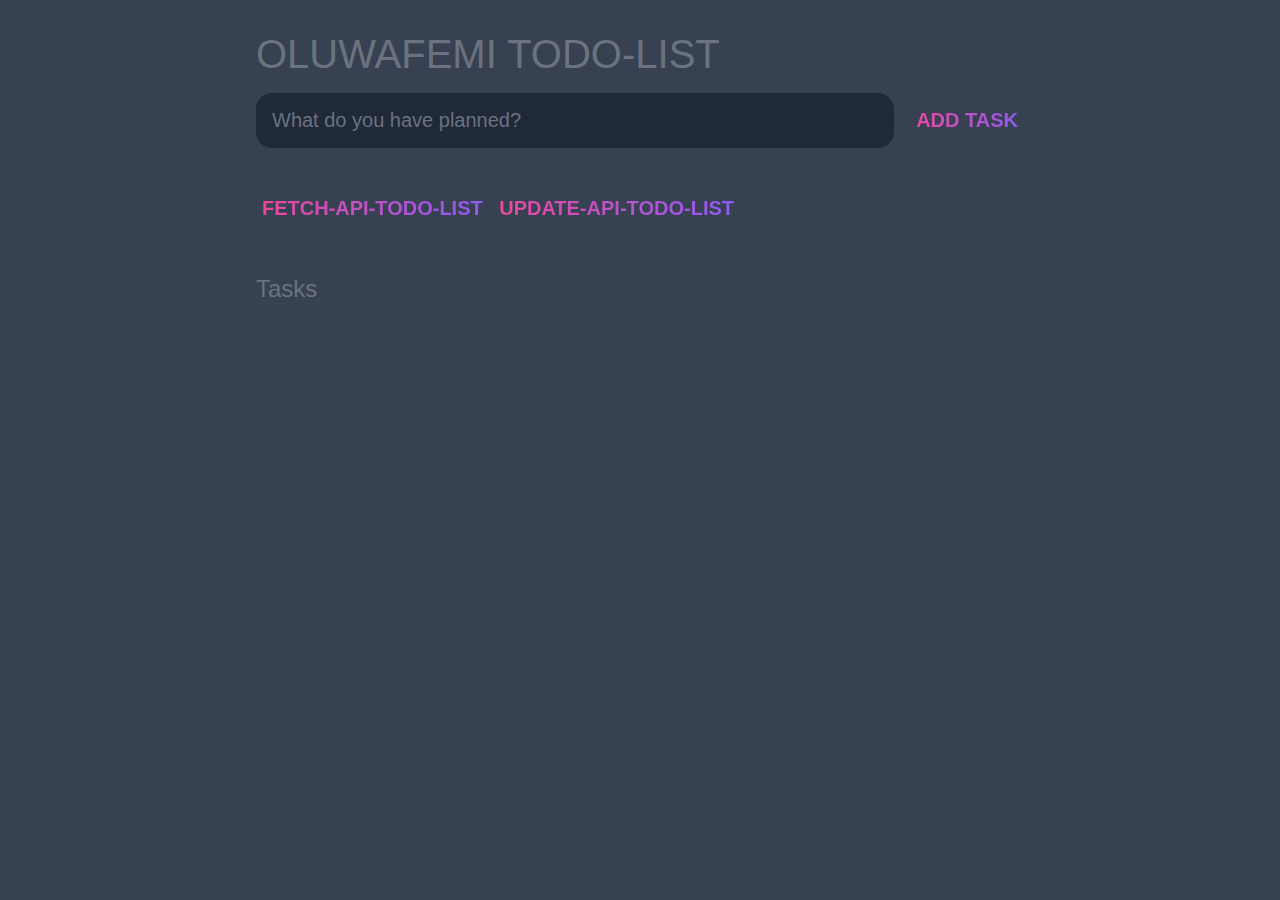
<file: Oluwafemi_TOM (045) MODULE2/index.html>
<!DOCTYPE html>
<html lang="en">
<head>
	<meta charset="UTF-8">
	<meta http-equiv="X-UA-Compatible" content="IE=edge">
	<meta name="viewport" content="width=device-width, initial-scale=1.0">
	<title>OLUWAFEMI TODO-LIST</title>


	<link rel="stylesheet" href="main.css" />

</head>
<body id="body">
	
	<header>
		<h1>OLUWAFEMI TODO-LIST</h1>
		<form id="new-task-form">
			<input 
				type="text" 
				name="new-task-input" 
				id="new-task-input" 
				placeholder="What do you have planned?" />
			<input 
				type="submit"
				id="new-task-submit" 
				value="ADD TASK" />
		</form>
	</header>

	<main>
		<section class="task-list">
			<div>
				<button
					id="new-task-submit"
					onclick="showTodo()">
					FETCH-API-TODO-LIST
				</button>
				<a href="update.html">
					<button
					id="new-task-submit">
					UPDATE-API-TODO-LIST
					</button>
				</a>
					<br> <br> <br> <br>
				<h2>Tasks</h2> 
				<div id="demo"></div>
			<div>

			<div>
				<br> <br> 
				<div id="tasks"></div>
			</div>
				
		</section>
	</main>

	<script src="main.js"></script>

</body>
</html>
</file>
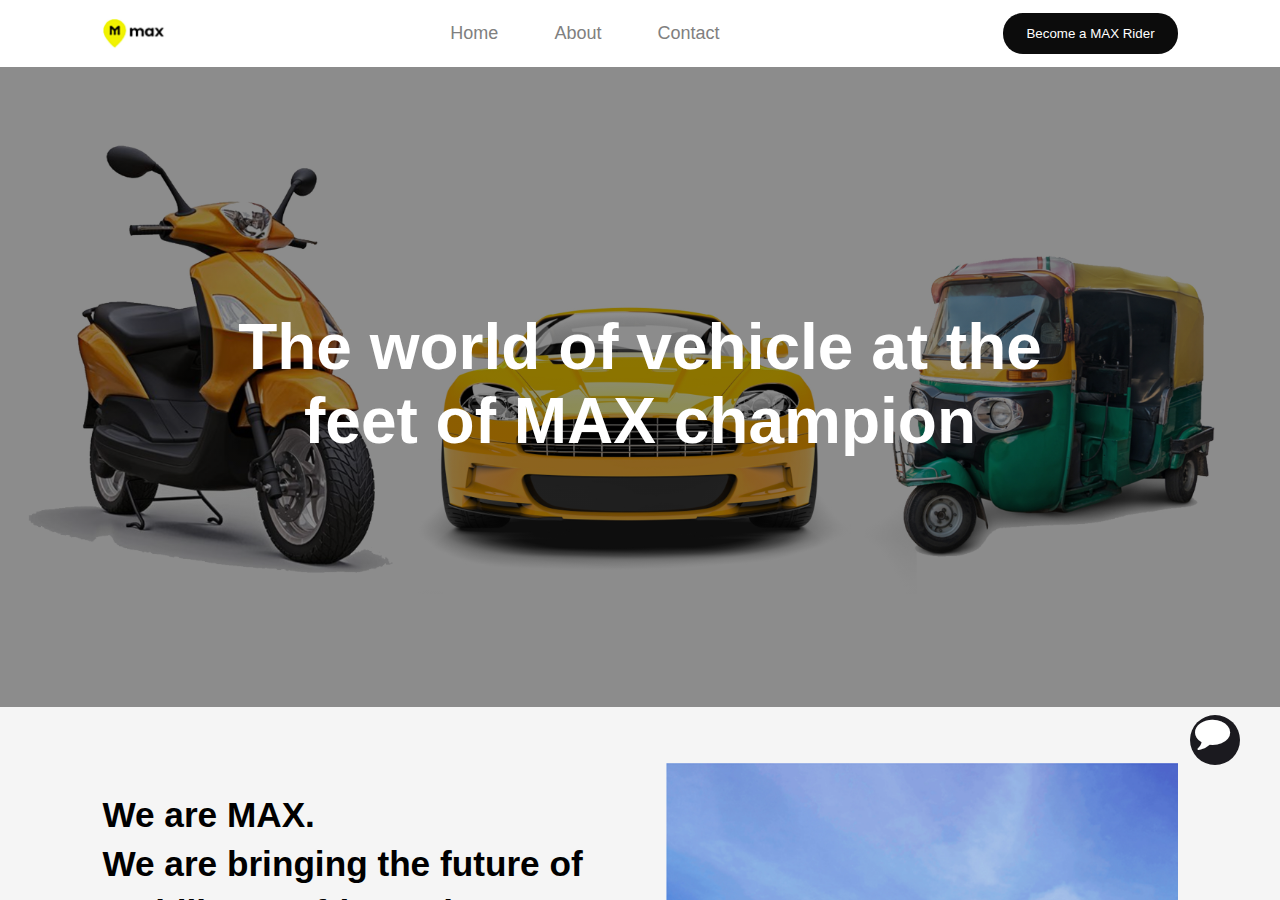
<file: Oluwafemi_Tom/project 5/index.html>
<!DOCTYPE html>
<html lang="en">
<head>
    <meta charset="UTF-8">
    <meta http-equiv="X-UA-Compatible" content="IE=edge">
    <meta name="viewport" content="width=device-width, initial-scale=1.0">
    <title>Oluwafemi_Tom</title>
    <link rel="stylesheet" href="style.css">
    <link rel="stylesheet" href="https://cdnjs.cloudflare.com/ajax/libs/font-awesome/4.7.0/css/font-awesome.min.css">   
</head>
<body>
    <div id="container">
        <header>
            <nav id="navbar">
                <img id="logo" onclick="window.location.href='index.html'" src="./images/home-1.jpg" alt="logo">
                
                <ul id="uu">
                    <li><a href="index.html" id="nav">Home</a></li>
                    <li><a href="about.html" id="nav">About</a></li>
                    <li><a href="contact.html" id="nav">Contact</a></li>
                </ul>

                    <button id="btn1">Become a MAX Rider</button>
                </nav>
        </header>
        <main>
            <div id="vehicle">
                <h2 id="vehicleText">The world of vehicle at the <br> feet of MAX champion</h2>
            </div>
            
            <div class="home2">
                <img id="future" src="./images/site2.jpg" alt="future">
                <div id="futureText">
                <h2  id="futureText1">We are MAX. <br> We are bringing the future of <br> mobility to Africa today.</h2> <br>
                <p id="p1">Lorem ipsum dolor sit amet consectetur, adipisicing elit. Ipsam optio odit blanditiis incidunt ex in dignissimos dolorum nulla quam nihil voluptate itaque cupiditate earum eaque hic at nam, sint atque.</p> <br>
                <p id="p1">Lorem ipsum dolor sit amet consectetur, adipisicing elit. Ipsam optio odit blanditiis incidunt ex in dignissimos dolorum nulla quam nihil voluptate itaque cupiditate earum eaque hic at nam, sint atque.</p> <br>
                <a href="#"><h4> <u> Learn more ></u></h4></a>
                <br> <br>
            </div>

            <div class="home3">
                <h2 id="home3Text">We grow because we care.</h2>
                <div class="hm3">
                    <div id="hm3-1">
                        <h1>9m+</h1> 
                        <p class="p3">Trips</p> 
                    </div>
                    <div id="hm3-2">
                        <h1>5+</h1> 
                        <p class="p3">Operating cities</p>
                    </div>
                    <div id="hm3-3">
                        <h1>13k+</h1> 
                        <p class="p3">Champions</p>
                    </div>
                </div>
            </div>
            
            <div class="home4">
                <img id="hm4" src="./images/home4.jpg" alt="future">
                <div id="hm4Text">
                <h2  id="hm4Text1">An you an experienced<br> Do you want to</h2>
                <ul id="ul">
                    <li id="li"><span id="p4"> lorem ouijhiu rgbrrhoijn rghjguhuirt joiuhjoiuhngbrjiijjuu</span></li>  
                    <li id="li"><span id="p4"> lorem ouijhiu rgbrrhoijn rghjguhuirt joiuhjoiuhngbrjiijjuu</span></li>  
                    <li id="li"><span id="p4"> lorem ouijhiu rgbrrhoijn rghjguhuirt joiuhjoiuhngbrjiijjuu</span></li>  
                    <li id="li"><span id="p4"> lorem ouijhiu rgbrrhoijn rghjguhuirt joiuhjoiuhngbrjiijjuu</span></li>  
                </ul>
                <p id="p4">Lorem ipsum dolor sit amet consectetur, adipisicing elit. Ipsam optio odit blanditiis incidunt ex in dignissimos dolorum nulla quam nihil voluptate itaque cupiditate earum eaque hic at nam, sint atque.</p>
                <p id="p4">Lorem ipsum dolor sit amet consectetur, adipisicing elit. Ipsam optio odit blanditiis incidunt ex in dignissimos dolorum nulla quam nihil voluptate itaque cupiditate earum eaque</p>
                <a href="#"><h4> <u> Learn about our Drivers Services Platform ></u></h4></a>
            </div>

            <div class="home5">
                <img id="hm5" src="./images/home5.jpg" alt="future">
                <div id="hm5Text">
                <h2  id="hm5Text1">Pioneering Electric Vehicles <br> (EVs) in Africa.</h2>
                <p id="p5">Lorem ipsum dolor sit amet consectetur, adipisicing elit. Ipsam optio odit blanditiis incidunt ex in dignissimos dolorum nulla quam nihil voluptate itaque cupiditate earum eaque hic at nam, sint atque.</p>
                <p id="p5">Lorem ipsum dolor sit amet consectetur, adipisicing elit. Ipsam optio odit blanditiis incidunt ex in dignissimos dolorum nulla quam nihil voluptate itaque cupiditate earum eaque hic at nam, sint atque.</p>
                <a href="#"><h4> <u> Learn more ></u></h4></a>
            </div>
           
            <div class="home6">
                <h1 id="home6Text">The world of vehicles at the feet of a <br> MAX champion</h1>
                <button id="btn6">Become a MAX Champion</button>
                <br> <br> <br> <br>
                
                <div id="footer">
                    <div id="footer1">
                        <h4>Company</h4> <br>
                        <p class="p6">About Metro Africa Xpress</p>
                        <p class="p6">Impact</p>
                        <p class="p6">Press & Media</p>
                        <p class="p6">Careers</p>
                    </div>
    
                    <div id="footer2">
                        <h4>Services</h4> <br>
                        <p class="p6">Drivers Platform</p>
                        <p class="p6">Transport Marketplace</p>
                        <p class="p6">Enterprise</p>
                        <p class="p6">Electric Vehicles</p>
                    </div>
    
                    <div id="footer3">
                        <h4>Get in touch</h4> <br>
                        <a href="#" class="fa fa-youtube"></a>  
                        <a href="#" class="fa fa-twitter"></a>  
                        <a href="#" class="fa fa-facebook"></a>  
                        <a href="#" class="fa fa-instagram"></a>  
                        <a href="#" class="fa fa-linkedin"></a>  
                        <p class="p6">succes@max.ng <br> info@max.ng</p>
                        <p class="p6">25b Bisola Durosinmi <br> Etti dr, Lekki Phase 1</p>
                    </div>
                    <a href="#" id="liveChat" class="fa fa-2x fa-comment"></a>  
                </div>
            </div>
        </main>
    </div>
</body>
</html>
</file>
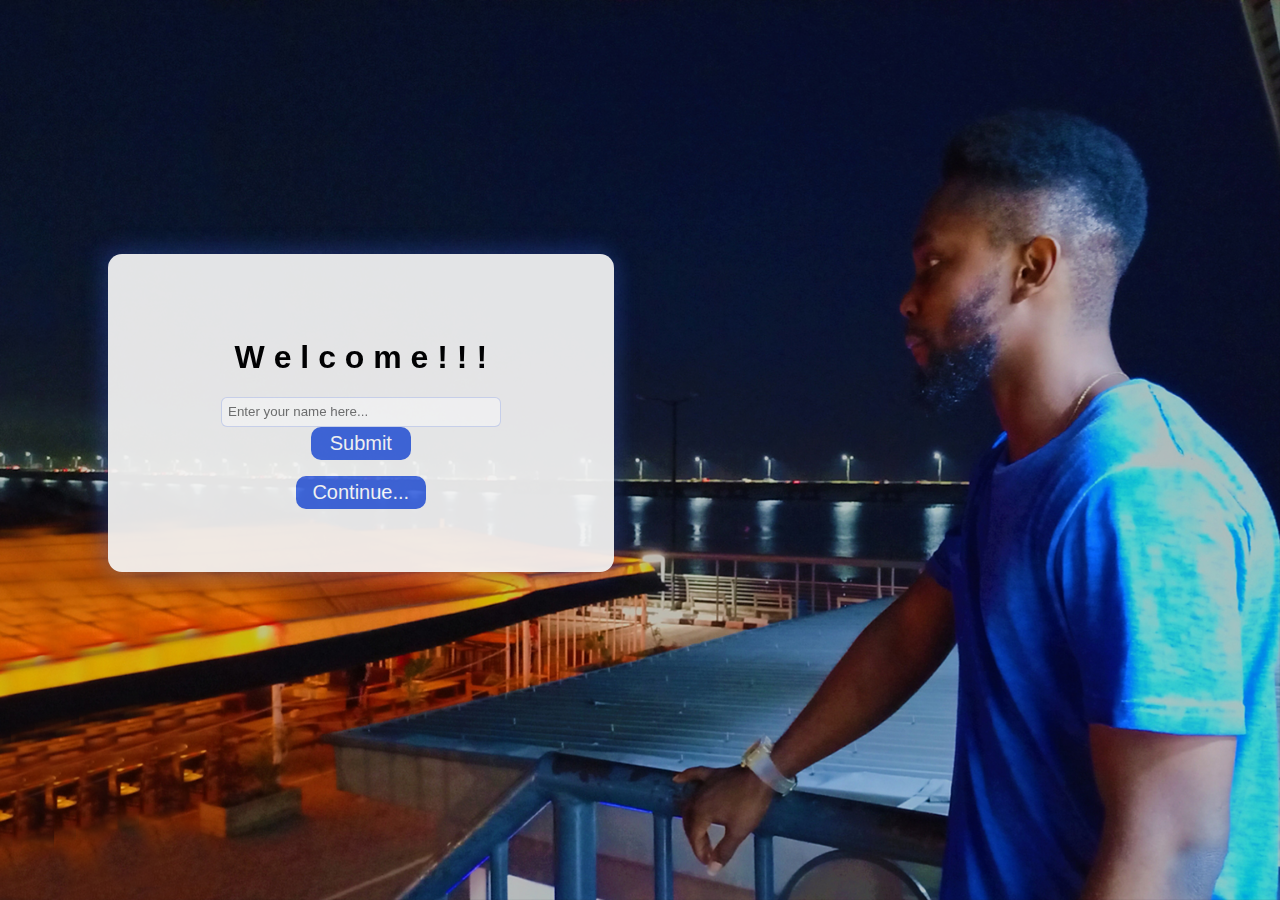
<file: Oluwafemi_Tom/project 8/index.html>
<!DOCTYPE html>
<html lang="en">
<head>
    <meta charset="UTF-8">
    <meta http-equiv="X-UA-Compatible" content="IE=edge">
    <meta name="viewport" content="width=device-width, initial-scale=1.0">
    <title>oluwafemi_tom</title>
    <link rel="stylesheet" href="index.css">
    <script src="index.js" type="text/javascript"></script>
</head>
<body style="text-align: center;">
    <div id="container">
        <h1>W e l c o m e ! ! !</h1>
        <input id="name" maxlength="50" placeholder="Enter your name here..." type="text" onkeypress="submitWithEnter(event)">
        <button id="submit" type="submit" style="display:inline;" onclick="welcome()">Submit</button>
    
        <p id="response"></p>
        <button id="continue" onclick="location.href='./userAPI.html'">Continue...</button>
    </div>
</body>
</html>
</file>
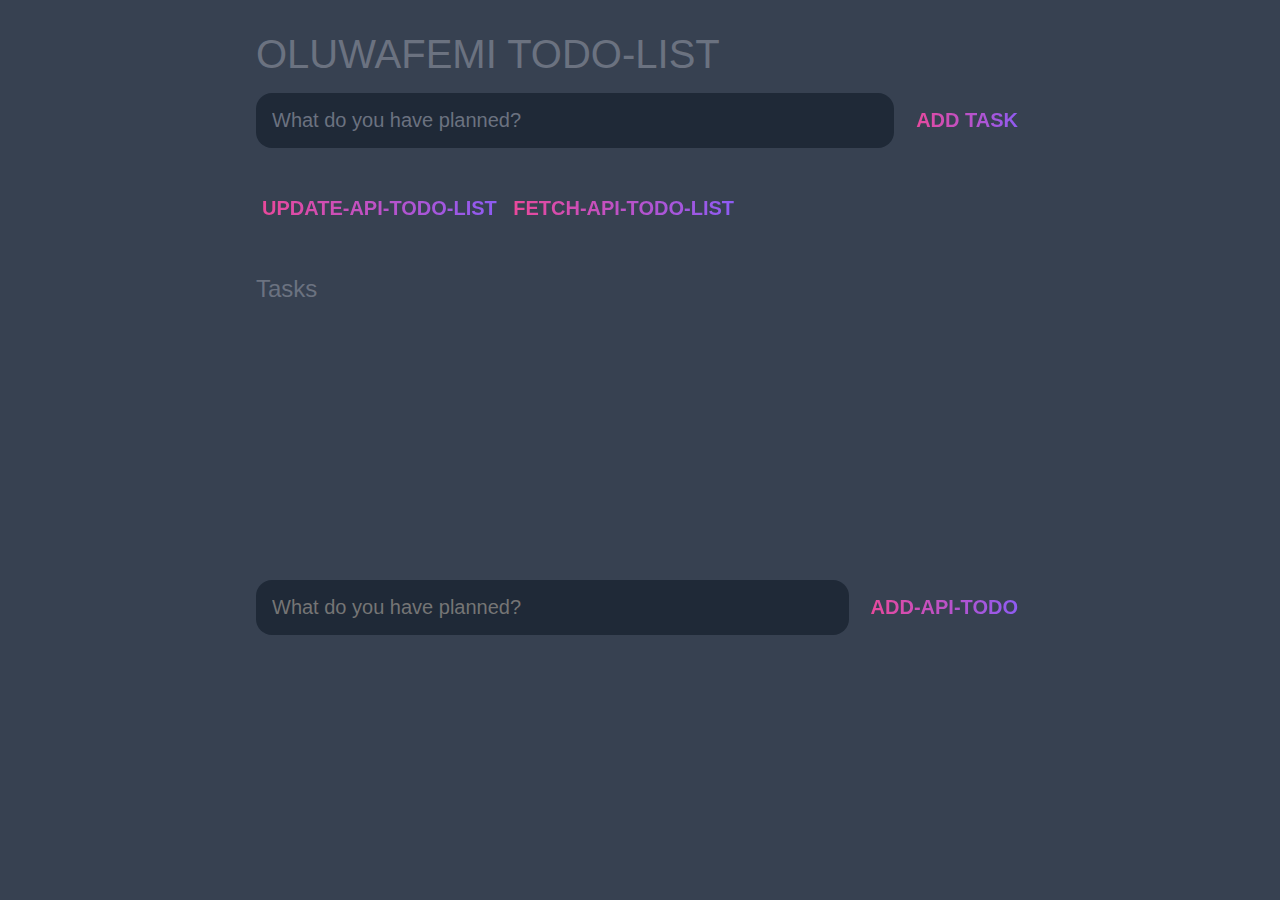
<file: Oluwafemi_TOM (045) MODULE2/update.html>
<!DOCTYPE html>
<html lang="en">
<head>
	<meta charset="UTF-8">
	<meta http-equiv="X-UA-Compatible" content="IE=edge">
	<meta name="viewport" content="width=device-width, initial-scale=1.0">
	<title>OLUWAFEMI TODO-LIST</title>

	<link rel="stylesheet" href="main.css" />
</head>
<body>
	
	<header>
		<h1>OLUWAFEMI TODO-LIST</h1>
		<form id="new-task-form">
			<input 
				type="text" 
				name="new-task-input" 
				id="new-task-input" 
				placeholder="What do you have planned?" />
			<input 
				type="submit"
				id="new-task-submit" 
				value="ADD TASK" />
		</form>
	</header>

	<main>
		<section class="task-list">
			<div>
				
				<button
					id="new-task-submit"
					onclick="addTodo()">
					UPDATE-API-TODO-LIST
				</button>
				<a href="index.html">
					<button
					id="new-task-submit"
					onclick="showTodo()">
					FETCH-API-TODO-LIST
					</button>
				</a>
					<br> <br> <br> <br>
				<h2>Tasks</h2> 
				<div id="tasks">
				</div>
				<br> <br> <br> <br>

				<div id="demo">
					<br> <br> 
				</div>
					<br> <br> <br> <br>
			<div>

			<div>
				<div class="text_input">
					<input id="text_input" 
					placeholder="What do you have planned?" type="text" />
					
					<button id="btn" onclick=" addTodo()">ADD-API-TODO</button>
					<br> <br> <br> <br>
					<br> <br> <br> <br>
					<br> <br> <br> <br> 
				</div>
		
			</div>
		</section>
	</main>

	<script src="update.js"></script>

</body>
</html>
</file>
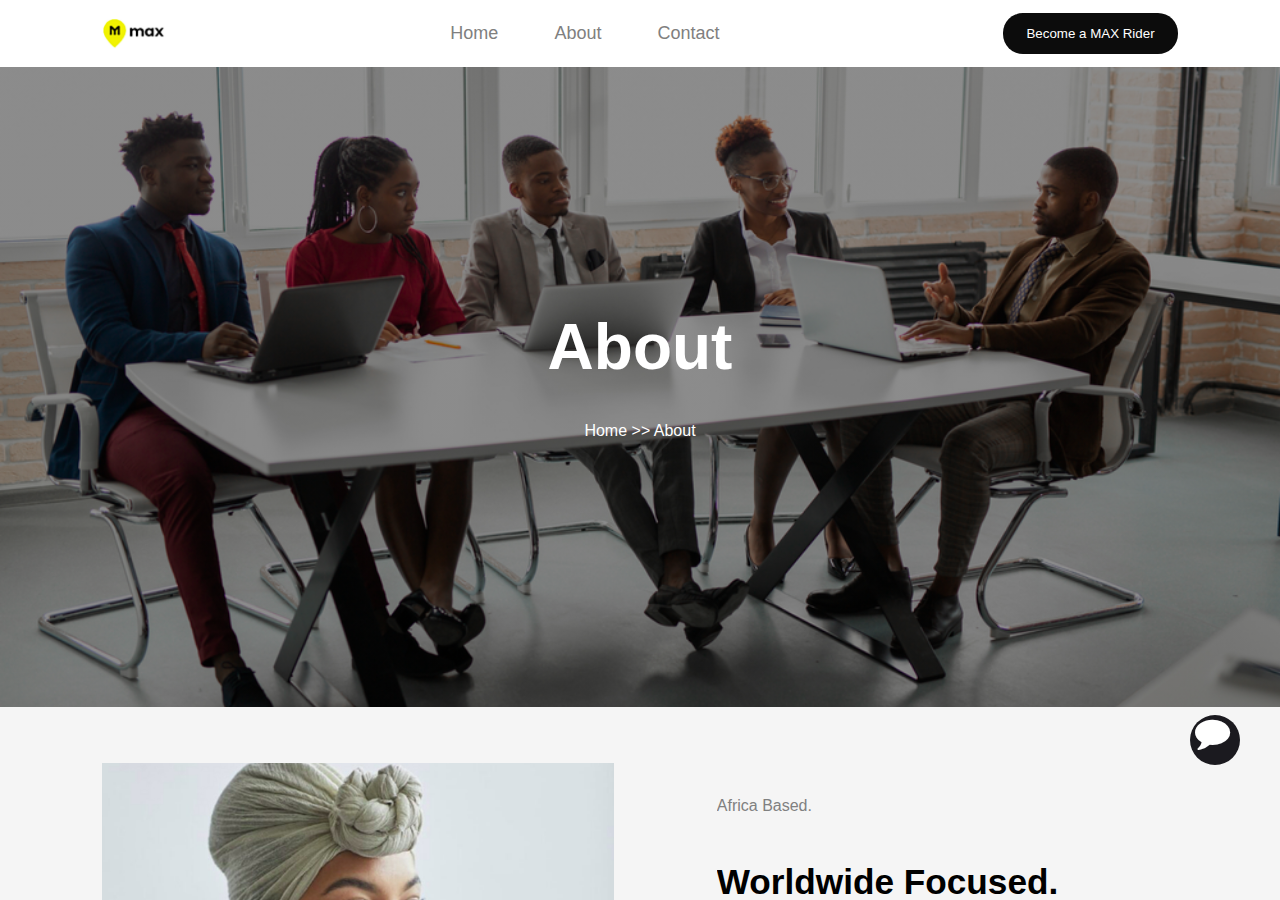
<file: Oluwafemi_Tom/project 5/about.html>
<!DOCTYPE html>
<html lang="en">
<head>
    <meta charset="UTF-8">
    <meta http-equiv="X-UA-Compatible" content="IE=edge">
    <meta name="viewport" content="width=device-width, initial-scale=1.0">
    <title>Oluwafemi_Tom</title>
    <link rel="stylesheet" href="style.css">
    <link rel="stylesheet" href="https://cdnjs.cloudflare.com/ajax/libs/font-awesome/4.7.0/css/font-awesome.min.css">   
</head>
<body>
    <div id="container">
        <header>
            <nav id="navbar">
                <img id="logo" onclick="window.location.href='index.html'" src="./images/home-1.jpg" alt="logo">
                
                <ul id="uu">
                    <li><a href="index.html" id="nav">Home</a></li>
                    <li><a href="about.html" id="nav">About</a></li>
                    <li><a href="contact.html" id="nav">Contact</a></li>
                </ul>

                    <button id="btn1">Become a MAX Rider</button>
                </nav>
        </header>
        <main>
            <div id="vehicle">
                <h2 id="vehicleText">About</h2>
                <p id="hA">Home >> About</p>
            </div>
            <style>
                #vehicle{
                    background-image: 
                    linear-gradient(
                    rgba(0, 0, 0, 0.45), 
                    rgba(0, 0, 0, 0.45)),
                    url("./images/about1.jpg");
                }
            </style>
            <div id="home2" class="home2">
                <img style="float: left; margin-left: 8%;" id="future" src="./images/about2.jpg" alt="future"> 
                <div id="futureText">
                <p id="p1">Africa Based.</p> <br>
                <h2  id="futureText1">Worldwide Focused.</h2> <br>
                <p id="p1">Lorem ipsum dolor sit amet consectetur, adipisicing elit. Ipsam optio odit blanditiis incidunt ex in dignissimos dolorum nulla quam nihil voluptate itaque cupiditate earum eaque hic at nam, sint atque.</p> <br>
                <p id="p1">Lorem ipsum dolor sit amet consectetur, adipisicing elit. Ipsam optio odit blanditiis incidunt ex in dignissimos dolorum nulla quam nihil voluptate itaque cupiditate earum eaque hic at nam, sint atque.</p> <br>
                <a href="#"><h4> <u> </u></h4></a>
                <br> <br>
            </div>

            <div class="home3">
                <h4 id="services" style="text-align: center; padding: 5% 0% 0% 0%;">SERVICES</h4>
                <h2 style="padding-top: -205%; ;" id="home3Text">Our Services.</h2>
                <div class="hm3">
                    <div id="hm3-1" style="background-color: rgb(255, 255, 255); padding: 5%;" >
                        <img id="imgContact" src="./images/about3hr.jpg" alt=""> 
                        <p class="p3">HR Professional Services</p> 
                    </div>
                    <div id="hm3-2" style="background-color: rgb(255, 255, 255); padding: 5%;">
                        <img  id="imgContact" src="./images/about3staff.jpg" alt=""> 
                        <p class="p3">Staffing & Recruiting</p>
                    </div>
                    <div id="hm3-3" style="background-color: rgb(255, 255, 255); padding: 5%;">
                        <img id="imgContact" src="./images/about3web.jpg" alt=""> 
                        <p class="p3">Payroll & Benefits</p>
                    </div>
                </div> <br> <br> <br>
                <div>
                    <button id="viewMore">VIEW MORE</button>
                </div>
            </div>

            <style>
                #imgContact{
                    width: 50%;
                    padding-bottom:10%;
                }

                #hm3{
                    width: 10%;
                }

                #hm3-1, #hm3-2, #hm3-3{
                    background-color: rgb(255, 255, 255); 
                    width: 25%;
                }

                .p3{
                    line-height: 100%;
                    font-size: 50%;
                }
            </style>
            
            <div class="home6">
                <h1 id="home6Text">The world of vehicles at the feet of a <br> MAX champion</h1>
                <button id="btn6">Become a MAX Champion</button>
                <br> <br> <br> <br>
                
                <div id="footer">
                    <div id="footer1">
                        <h4>Company</h4> <br>
                        <p class="p6">About Metro Africa Xpress</p>
                        <p class="p6">Impact</p>
                        <p class="p6">Press & Media</p>
                        <p class="p6">Careers</p>
                    </div>
    
                    <div id="footer2">
                        <h4>Services</h4> <br>
                        <p class="p6">Drivers Platform</p>
                        <p class="p6">Transport Marketplace</p>
                        <p class="p6">Enterprise</p>
                        <p class="p6">Electric Vehicles</p>
                    </div>
    
                    <div id="footer3">
                        <h4>Get in touch</h4> <br>
                        <a href="#" class="fa fa-youtube"></a>  
                        <a href="#" class="fa fa-twitter"></a>  
                        <a href="#" class="fa fa-facebook"></a>  
                        <a href="#" class="fa fa-instagram"></a>  
                        <a href="#" class="fa fa-linkedin"></a>  
                        <p class="p6">succes@max.ng <br> info@max.ng</p>
                        <p class="p6">25b Bisola Durosinmi <br> Etti dr, Lekki Phase 1</p>
                    </div>
                    <a href="#" id="liveChat" class="fa fa-2x fa-comment"></a>  
                </div>
            </div>
        </main>
    </div>
</body>
</html>
</file>
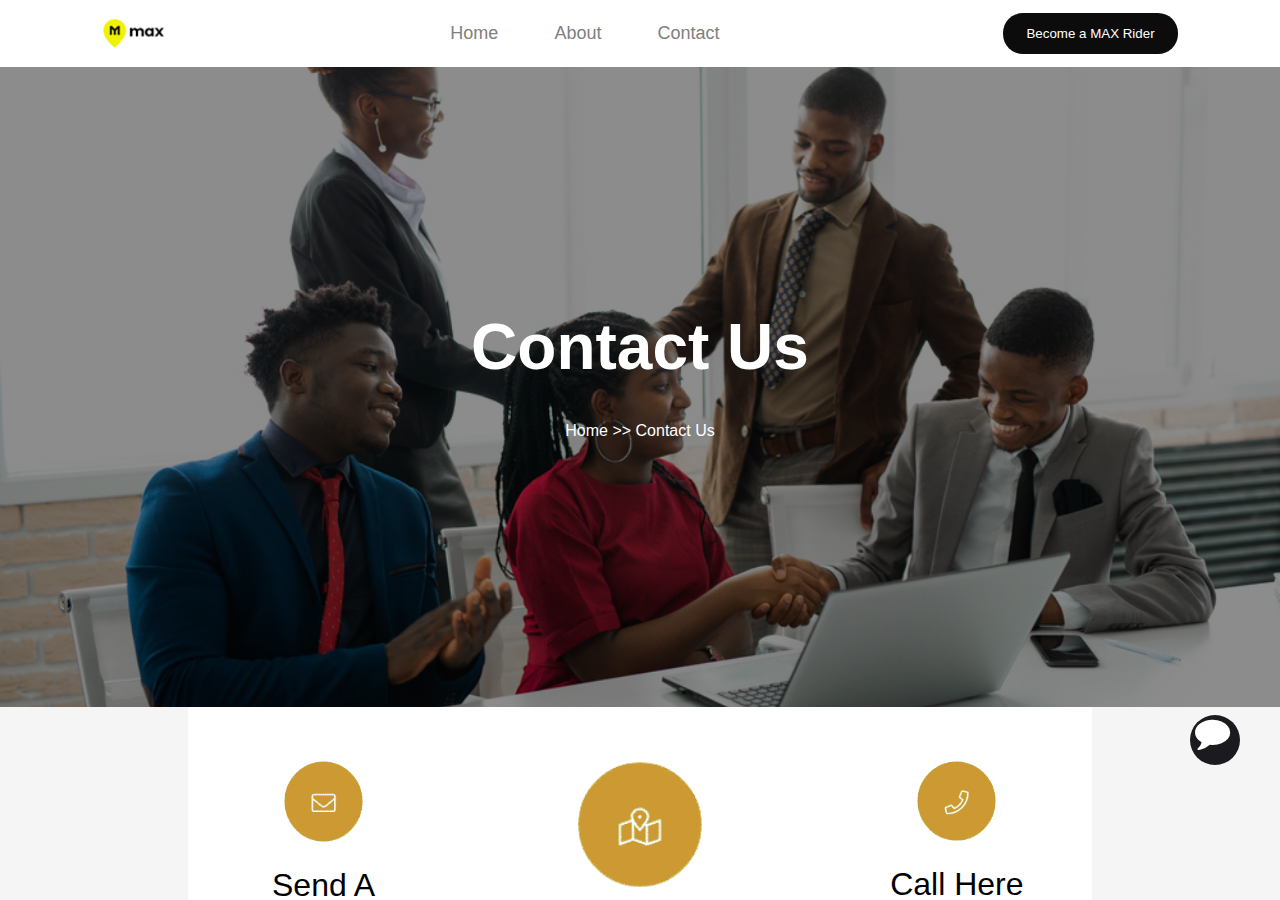
<file: Oluwafemi_Tom/project 5/contact.html>
<!DOCTYPE html>
<html lang="en">
<head>
    <meta charset="UTF-8">
    <meta http-equiv="X-UA-Compatible" content="IE=edge">
    <meta name="viewport" content="width=device-width, initial-scale=1.0">
    <title>Oluwafemi_Tom</title>
    <link rel="stylesheet" href="style.css">
    <link rel="stylesheet" href="https://cdnjs.cloudflare.com/ajax/libs/font-awesome/4.7.0/css/font-awesome.min.css">   
</head>
<body>
    <div id="container">
        <header>
            <nav id="navbar">
                <img id="logo" onclick="window.location.href='index.html'" src="./images/home-1.jpg" alt="logo">
                
                <ul id="uu">
                    <li><a href="index.html" id="nav">Home</a></li>
                    <li><a href="about.html" id="nav">About</a></li>
                    <li><a href="contact.html" id="nav">Contact</a></li>
                </ul>

                    <button id="btn1">Become a MAX Rider</button>
                </nav>
        </header>
        <main>
            <div id="vehicle">
                <h2 id="vehicleText">Contact Us</h2>
                <p id="hA">Home  >>  Contact Us</p>
            </div>
            <style>
                #vehicle{
                    background-image: 
                    linear-gradient(
                    rgba(0, 0, 0, 0.45), 
                    rgba(0, 0, 0, 0.45)),
                    url("./images/contact1.jpg");
                }
            </style>

            <div style="padding: 12% 0% 12% 0%;" class="home3">
                <div class="hm3">
                    <div id="hm3-1" >
                        <img id="imgContact" src="./images/contact2A.png" alt=""> 
                        <p >Send A Mail</p> 
                        <p class="p3">info@arcpartners.co</p>
                    </div>
                    <div id="hm3-2">
                        <img id="imgContact" src="./images/contact2B.png" alt=""> 
                        <p >We Are</p>
                        <p class="p3">Africa Based Worldwide Focused</p>
                    </div>
                    <div id="hm3-3">
                        <img id="imgContact" src="./images/contact2C.png" alt=""> 
                        <p >Call Here</p>
                        <p class="p3">(+234) 703 284 2408</p>
                    </div>
                </div>
            </div>
            
            <style>
                #imgContact{
                    width: 50%;
                    padding-bottom:10%;
                }

                #hm3{
                    width: 10%;
                }

                #hm3-1, #hm3-2, #hm3-3{
                    background-color: rgb(255, 255, 255); 
                    padding: 5%;
                }

                .p3{
                    line-height: 100%;
                    font-size: 50%;
                }
            </style>

            <form class="form1" action="#">
                <h2 style="padding-top: 4%;" id="home3Text">Send A Message.</h2> 

                <div class="formAll">
                    <input id="name" type="text" placeholder="ENTER YOUR NAME">
                </div>
                <div class="formAll">
                    <input style="display: inline;" id="email" type="email" placeholder="YOUR EMAIL"><br> <br>
                </div>
                <div class="formAll">
                    <input id="phone" type="number" placeholder="YOUR PHONE"> 
                </div>
                <div class="formAll">
                    <input id="subject" type="text" placeholder="YOUR SUBJECT"><br> <br>
                </div>
                <div class="formAll">
                    <textarea id="msg" type="text" placeholder="YOUR MESSAGE"></textarea><br> <br>
                </div>
                <div  class="text-center"><a href="#"><button id="msgUs">MESSAGE US</button></a></div>
            </form>


            <div class="home6">
                <h1 id="home6Text">The world of vehicles at the feet of a <br> MAX champion</h1>
                <button id="btn6">Become a MAX Champion</button>
                <br> <br> <br> <br>
                
                <div id="footer">
                    <div id="footer1">
                        <h4>Company</h4> <br>
                        <p class="p6">About Metro Africa Xpress</p>
                        <p class="p6">Impact</p>
                        <p class="p6">Press & Media</p>
                        <p class="p6">Careers</p>
                    </div>
    
                    <div id="footer2">
                        <h4>Services</h4> <br>
                        <p class="p6">Drivers Platform</p>
                        <p class="p6">Transport Marketplace</p>
                        <p class="p6">Enterprise</p>
                        <p class="p6">Electric Vehicles</p>
                    </div>
    
                    <div id="footer3">
                        <h4>Get in touch</h4> <br>
                        <a href="#" class="fa fa-youtube"></a>  
                        <a href="#" class="fa fa-twitter"></a>  
                        <a href="#" class="fa fa-facebook"></a>  
                        <a href="#" class="fa fa-instagram"></a>  
                        <a href="#" class="fa fa-linkedin"></a>  
                        <p class="p6">succes@max.ng <br> info@max.ng</p>
                        <p class="p6">25b Bisola Durosinmi <br> Etti dr, Lekki Phase 1</p>
                    </div>
                    <a href="#" id="liveChat" class="fa fa-2x fa-comment"></a>  
                </div>
            </div>
        </main>
    </div>
</body>
</html>
</file>
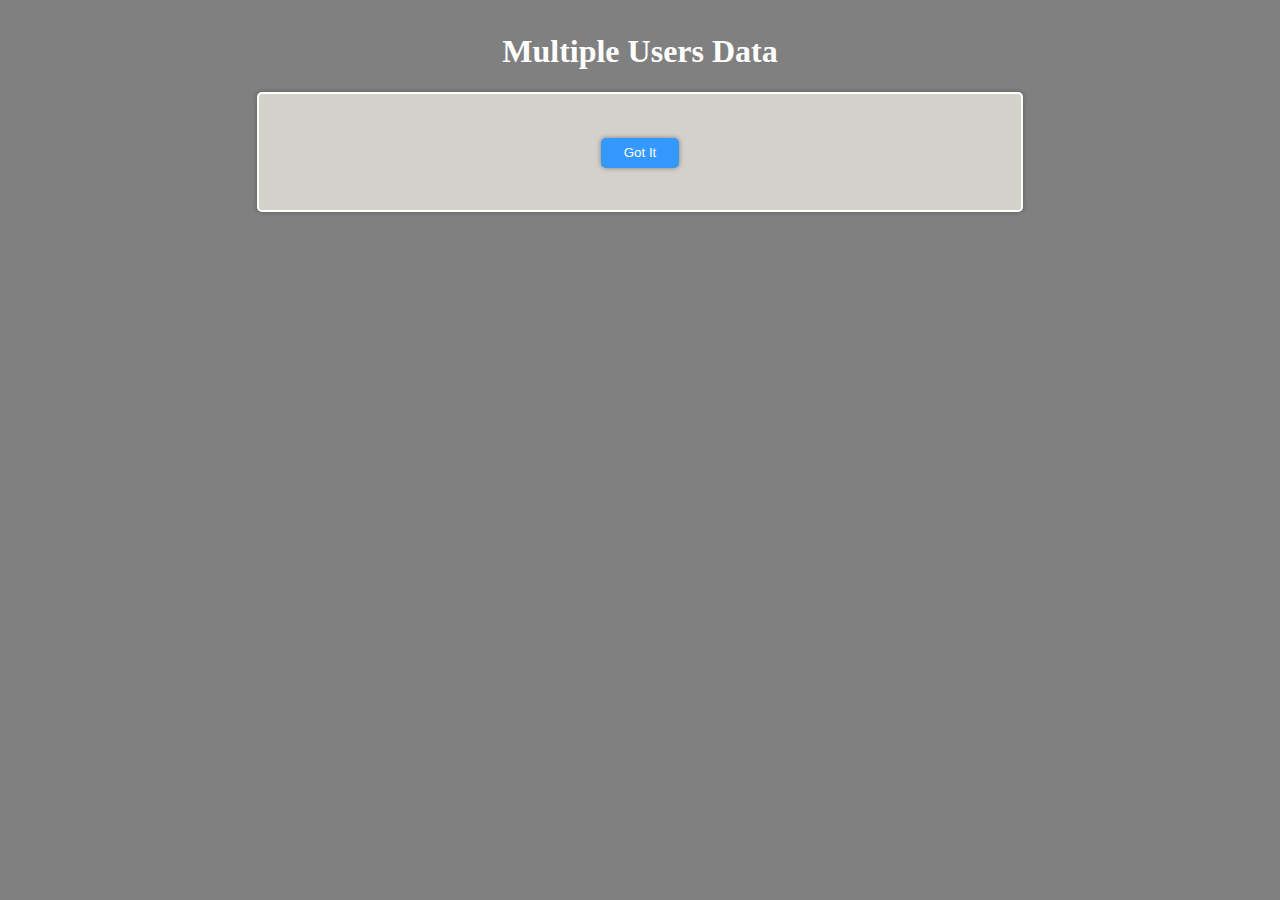
<file: Oluwafemi_Tom/project 8/userAPI.html>
<!DOCTYPE html>
<html lang="en">
<head>
    <meta charset="UTF-8">
    <meta http-equiv="X-UA-Compatible" content="IE=edge">
    <meta name="viewport" content="width=device-width, initial-scale=1.0">
    <script src="callAPI.js" type="text/javascript"></script>
    <title>oluwafemi_tom</title>
    <style>
        body{
            box-sizing: border-box;
            text-align: center;
            background-color: gray;
            padding: .25em;
            color: white;
        }
        li{
            background-color: white;
            color: dodgerblue;
            font-family: Verdana, Geneva, Tahoma, sans-serif;
            font-weight: bolder;
            padding: .55em ;
            padding-left: .99em;
            border-radius: .3em;
            text-align: left;
            margin: 2%;
            box-shadow: 0px 0px 5px  rgba(68,68,68,0.6);
        }

        ul{margin-left: 3%;
            margin-right: 3%;
            padding: .25em;
        }

        #data{
            margin-left: auto; 
            margin-right:auto ;
            background-color:rgb(211, 210, 202);
            border: 2px solid rgb(255, 255, 255);
            box-shadow: 0px 0px 5px  rgba(68,68,68,0.6);
            border-radius: .3em;
            max-width: 80%;
            padding: .25em;

        }

        #gotIT{
            display: flex;
            background-color: #3399ff;
            box-shadow: 0px 0px 5px  rgba(68,68,68,0.6);
            color: white;
            padding: 1% 3% 1% 3%;
            border: none;
            border-radius: 5px;
            margin:1% auto 5% auto;
        }

        #gotIT:hover{
            opacity: 0.8;
            cursor: pointer;
            }
        
        a{
            text-decoration: none;
        }
        
        @media screen and (min-width:700px) {
            #data{
                max-width: 60%;
            }
        }
    </style>
</head>
<body>
    <h1>Multiple Users Data</h1>
    <div id="data">
        <ul id="userDetails"></ul>
        <div  class="text-center"><a href="index.html"><button id="gotIT">Got It</button></a></div>
    </div>

    <div id="id">
        <p id="response"></p>
    </div>

</body>
</html>
</file>
<file: Oluwafemi_TOM (045) MODULE2/main.css>
:root {
	--dark: #374151;
	--darker: #1F2937;
	--darkest: #111827;
	--grey: #6B7280;
	--pink: #EC4899;
	--purple: #8B5CF6;
	--light: #EEE;
}

* {
	margin: 0;
	box-sizing: border-box;
	font-family: "Fira sans", sans-serif;
}

body {
	display: flex;
	flex-direction: column;
	min-height: 100vh;
	color: #FFF;
	background-color: var(--dark);
}

header {
	padding: 2rem 1rem;
	max-width: 800px;
	width: 100%;
	margin: 0 auto;
}

header h1{ 
	font-size: 2.5rem;
	font-weight: 300;
	color: var(--grey);
	margin-bottom: 1rem;
}

#new-task-form {
	display: flex;;
}

input, button {
	appearance: none;
	border: none;
	outline: none;
	background: none;
}

#new-task-input {
	flex: 1 1 0%;
	background-color: var(--darker);
	padding: 1rem;
	border-radius: 1rem;
	margin-right: 1rem;
	color: var(--light);
	font-size: 1.25rem;
}

#new-task-input::placeholder {
	color: var(--grey);
}

#new-task-submit {
	color: var(--pink);
	font-size: 1.25rem;
	font-weight: 700;
	background-image: linear-gradient(to right, var(--pink), var(--purple));
	-webkit-background-clip: text;
	-webkit-text-fill-color: transparent;
	cursor: pointer;
	transition: 0.4s;
}

#new-task-submit:hover {
	opacity: 0.8;
}

#new-task-submit:active {
	opacity: 0.6;
}

main {
	flex: 1 1 0%;
	max-width: 800px;
	width: 100%;
	margin: 0 auto;
}

.task-list {
	padding: 1rem;
}

.task-list h2 {
	font-size: 1.5rem;
	font-weight: 300;
	color: var(--grey);
	margin-bottom: 1rem;
}

#tasks .task {
	display: flex;
	justify-content: space-between;
	background-color: var(--darkest);
	padding: 1rem;
	border-radius: 1rem;
	margin-bottom: 1rem;
}

.task .content {
	flex: 1 1 0%;
}

.task .content .text {
	color: var(--light);
	font-size: 1.125rem;
	width: 100%;
	display: block;
	transition: 0.4s;
}

.task .content .text:not(:read-only) {
	color: var(--pink);
}

.task .actions {
	display: flex;
	margin: 0 -0.5rem;
}

.task .actions button {
	cursor: pointer;
	margin: 0 0.5rem;
	font-size: 1.125rem;
	font-weight: 700;
	text-transform: uppercase;
	transition: 0.4s;
}

.task .actions button:hover {
	opacity: 0.8;
}

.task .actions button:active {
	opacity: 0.6;
}

.task .actions .edit {
	background-image: linear-gradient(to right, var(--pink), var(--purple));
	-webkit-background-clip: text;
	-webkit-text-fill-color: transparent;
}

.task .actions .delete {
	color: crimson;
}


table {
	font-family: arial, sans-serif;
	border-collapse: collapse;
	width: 100%;
  }

  th{
	color: var(--pink);
	font-size: 1.25rem;
	font-weight: 700;
	background-image: linear-gradient(to right, var(--pink), var(--purple));
	-webkit-background-clip: text;
	-webkit-text-fill-color: transparent;
	cursor: pointer;
	transition: 0.4s;
  }
  
  td, th {
	border: 0.5px solid rgba(255, 255, 255, 0.096);
	border-radius: 15px;
	text-align: center;
	padding: 15px;
  }
  
  tr:nth-child(even) {
	background-color: #111827;
  }

  button {
	color: var(--pink);
	font-size: 1.25rem;
	font-weight: 700;
	background-image: linear-gradient(to right, var(--pink), var(--purple));
	-webkit-background-clip: text;
	-webkit-text-fill-color: transparent;
	cursor: pointer;
	transition: 0.4s;
}

#text_input{
	flex: 1 1 0%;
	background-color: var(--darker);
	padding: 1rem;
	border-radius: 1rem;
	margin-right: 1rem;
	color: var(--light);
	font-size: 1.25rem;
}

.text_input{
	display: flex;
	justify-content: center;
	align-items: center;
}


text_input::placeholder {
	color: var(--grey);
}

.container, h3 {
	text-align: center;
}
</file>
<file: Oluwafemi_Tom/project 5/style.css>
* {
    padding: 0;
    margin: 0;                   
    box-sizing: border-box;
    overflow-x: hidden;
}

#uu {
    display: flex;
    margin-right: auto;
    margin-left: auto;
    list-style-type: none;
    overflow: hidden;
  }
  
  li a {
    display: block;
    padding: 0% 28px 0% 28px;
  }

body{
    width: 100%;
}

#container{
    background-color: whitesmoke;
    width: 100%;
    height:100%;
    position: absolute;
    font-family: Arial, Helvetica, sans-serif;
}

#logo{
    width: 5%;
    margin-left: 8%;
    padding-right: 0%;
    display: flex;
    cursor: pointer;
}

#btn1{
    display: flex;
    float: right;
    margin-right: 8%;
    background-color: rgb(12, 12, 12);
    color: white;
    border-radius: 20px;
    padding: 13px 23px 13px 23px;
    border: none;
    text-align: center;
}
#btn1:hover{
    opacity: .8;
    cursor: pointer;
}

#navbar{
    display: flex;
    color: gray;
    text-align: center;
    font-size: large;
    background-color: white;
    padding: 1% 0% 1% 0%;
    align-items: center;
} 

#nav:link, a {
    color: unset;
    text-decoration: none;
  }
  #nav:visited {
    text-decoration: none;
  }
  #nav:hover {
    opacity: .8;
    color: #000000;
    cursor: pointer;
  }
  #nav:active {
    color: #000000;
  }
  #nav{
      color: gray;
  }

#about{
    margin-left: auto;
    margin-right: auto;
}

#vehicle{
    background-image: 
    linear-gradient(
      rgba(0, 0, 0, 0.45), 
      rgba(0, 0, 0, 0.45)),
    url("./images/site1.jpg");
    height: 40rem;
    width: 100%;
    background-position: center; 
    background-repeat: no-repeat; 
    background-size: cover;
    color: white;
    text-align: center;
}

#vehicleText{
    padding-top: 19%;
    font-size: 4rem;
    font-family: Arial, Helvetica, sans-serif;
}

#future{
    background-image: 
    url("./images/site2.jpg");
    width: 40%;
    color: white;
    float: right;
    text-align: right;
    margin-right: 8%;
    margin-top: 4.4%;
}

#futureText{
    margin-left: 8%;
    padding-top: 6.5%;
    line-height: 220%;
}

#futureText1{
    font-size: 2.2rem;
    line-height: 140%;
}

#p1{
    color: gray;
    margin-right: 15%;
    line-height: 200%;
}

.home3{
    padding: 3% 0px 5% 0px;
    background-color: rgb(234, 236, 241);
}

#home3Text{
    text-align: center;
    font-weight: lighter;
    font-size: 300%;
    line-height:300%;
}

.p3{
    font-size: smaller;
    font-weight:90;
    font-family:'Gill Sans', 'Gill Sans MT', Calibri, 'Trebuchet MS', sans-serif;
    letter-spacing: 1px;
    line-height:300%;
}

.hm3{
    font-size:110%;
    display: flex;
    margin-left: 8%;
    margin-right: 8%;
    font-size: 200%;
    font-family: 'Gill Sans', 'Gill Sans MT', Calibri, 'Trebuchet MS', sans-serif;
    text-align: center;
}

#hm3-1{
    margin-left: 8%;
}

#hm3-2{
    margin-left: auto;
    margin-right: auto;
}

#hm3-3{
    margin-right: 8%;
}

.home4{
    margin-top: 5%;
}

#hm4{
    background-image: 
    url("./images/site2.jpg");
    width: 32%;
    color: white;
    float: left;
    text-align: right;
    margin-left: 8%;
    margin-right: 7%;
}

#hm4Text{
    margin-right: 8%;
    padding: 0% 0% .2% 0%;
    line-height: 220%;
}

#hm4Text1{
    font-size: 2.2rem;
    line-height: 140%;
}

#p4{
    color: gray;
    line-height: 200%;
    padding: 2% 0% 2% 0%;
}

#ul {
    list-style: none;
  }
  
  #ul #li:before {
    content: '✓  ';
  }

.home5{
    margin-top: 7%;
}

#hm5{
    background-image: 
    url("./images/site2.jpg");
    width: 32%;
    color: white;
    float: left;
    text-align: right;
    margin-left: 8%;
    margin-right: 7%;
}

#hm5Text{
    margin-right: 8%;
    line-height: 220%;
}

#hm5Text1{
    padding-top: 7%;
    font-size: 2.2rem;
    line-height: 140%;
}

#p5{
    color: gray;
    line-height: 200%;
    padding: 2% 0% 2% 0%;
}

.home6{
    margin-top: 10%;
    padding: 4% 0px 4% 0px;
    color: whitesmoke;
    background-color: #2f2544;
    height: 100%;
    /* line-height: 200%; */
}

#home6Text{
    text-align: center;
    font-weight:bolder;
    font-size: 300%;
    padding-bottom: 3%;
}

.rate6{
    justify-content: center;
    display:inline-flex;
    margin-left: 8%;
    font-size: 200%;
    font-family: Tahoma;
}

#btn6{
    display: flex;
    margin-left: auto;
    margin-right: auto;
    background-color: whitesmoke;
    border-radius: 20px;
    padding: 13px 23px 13px 23px;
    border: none;
    text-align: center;
}
#btn6:hover{
    opacity: .8;
    cursor: pointer;
}

.p6{
    font-size: smaller;
    font-weight:100;
    font-family:  'Gill Sans', 'Gill Sans MT', Calibri, 'Trebuchet MS', sans-serif;
    letter-spacing: 1px;
    color: whitesmoke;
    line-height: 200%;
    /* padding: 2%; */
}

#footer{
    font-size:110%;
    display: flex;

}

#footer1{
    margin-left: 8%;
}

#footer2{
    margin-left: auto;
    margin-right: auto;
}

#footer3{
    margin-right: 8%;
}

.fa {  
    padding: 0px 6px 2px 0px ;  
    text-align: center;  
    font-size: 100%;  
    color: white;

} 

.fa-2x{
    text-align: center;
    position: absolute;
    bottom: 15%;
    position: fixed;
    left: 93%;

    background-color: #1b1a1f;
    width: 50px;
    height: 50px ;
    border-radius: 50%;
    display: flex;
    justify-content: center;
    align-items: center;
    cursor: pointer;
}

.home3{
    display: inline;
}

#services{
   text-align: center;
}

@media screen and (max-width:920px) {
    ::placeholder{
        font-size:.50em;
    }

    #services{
        font-size:.50em;
    }

    #btn1{
        display: none;
    }

    #vehicleText{
        font-size: 20%;

    }
    
    #logo{
        width: 7%;
    }
    
    #navbar{
        font-size: small;
        padding: 2% 0% 2% 0%;
    } 
    
   #hA{
       position: relative;
       bottom: 90%;
      font-size: .5em;
      margin-left: auto;
      margin-right: auto;
   }
    
    #home{
    }
    
    #about{
        margin-left: auto;
        margin-right: auto;
    }
    
    #vehicle{
        height: 2%;
        width: 100%;
    }
    
    #vehicleText{
        padding: 19%;
        font-size: 100%;
    }
    
    #future{
        width: 30%;
        margin-left: 4%;
        margin-top: 4.4%;
    }
    
    #futureText{
        margin-right: 4%;
        line-height:90%;
        font-size: 70%;
    }
    
    #futureText1{
    
        font-size: 150%;
        line-height: 150%;
        margin-right: 4%;
    }
    
    #p1{
        display: none;
    }
    
    .home3{
        margin-top: 15px;
        padding: 3% 0px 5% 0px;
    }
    
    #home3Text{
        font-size: 100%;
    }
    
    .p3{
        font-size: 100%;
    }
    
    .hm3{
        font-size: 70%;
    }
    
    .home4{
        margin-top: 5%;
    }
    
    #hm4{
        width: 32%;
        margin-left:4%;
        margin-right: 7%;
    }
    
    #hm4Text{
        margin-right: 4%;
        padding: 0% 0% .2% 0%;
        line-height: 400%;
        font-size: 70%;
    }
    
    #hm4Text1{
        margin-top: 16%;
        font-size:150%;
        line-height: 140%;
        

    }
    
    #p4{
        display: none;
    }
    
    #ul {
        list-style: none;
        font-size: 80%;
        line-height: 20%;
      }
      
      #ul #li:before {
        content: '  ';

      }
    
    .home5{
        margin-top: 20%;
    }
    
    #hm5{
        width: 32%;
        margin-left: 4%;
        margin-right:7%;
    }
    
    #hm5Text{
        line-height: 90%;
        font-size: 70%;
    }
    
    #hm5Text1{
        padding:10% 0% 25% 0%;
        font-size: 150%;
        line-height: 140%;
    }
    
    #p5{
        display: none;
    }
    
    .home6{
    }
    
    #home6Text{
        font-size:100%;
        padding: 6%;
    }
    
    #btn6{
        padding: 10px 20px 10px 20px;
        font-size: 50%;
    }
    
    .p6{
        
    }
    
    #footer{
        font-size:80%;
    }
    
    #footer1{
        margin-left: 4%;
    }
    
    #footer2{
        margin-left: auto;
        margin-right: auto;
    }
    
    #footer3{
        margin-right: 4%;
    }
    
    .fa { 
    } 
    
    .fa-2x{
        bottom: 5%;
        position: fixed;
        left: 85%;
        width: 40px;
        height: 40px ;
    }
}

.row{
    /* display: inline; */
    
}

.form1{
    text-align: center;
    justify-content: center;
    align-items: center;
}


#name, #email, #phone, #subject, #msg{
    padding: 1.5% 2%  1.5% 2% ;
    background-color: white;
    border: none;
    font-family: 'Segoe UI', Tahoma, Geneva, Verdana, sans-serif;
    cursor: pointer;
    width: 26%;
}
input:focus{
    outline: none;
    background-color: none;
    box-shadow: 0px 0px 5px  rgba(68,68,68,0.6);
}

#name:hover, #email:hover, #phone:hover, #subject:hover, #msg:hover{
    border: 1px solid #3399ff;
    transition: 0.5s;
}

#msg{
    padding: 1.5% 2% 25% 2%;
    width: 53%;
    height: 100%;
}

#msgUs:hover, #viewMore:hover{
    opacity: 0.8;
    cursor: pointer;
}

.formAll{
    display: inline;
    padding: 5px;
}

#msgUs{
    padding: 1% 3% 1% 3%;
    border: none;
    border-radius: 5px;
    background-color: #3399ff;
    color: white;
    box-shadow: 0px 0px 5px  rgba(68,68,68,0.6);
}

#viewMore{
    display: flex;
    background-color: #3399ff;
    box-shadow: 0px 0px 5px  rgba(68,68,68,0.6);
    color: white;
    padding: 1% 3% 1% 3%;
    border: none;
    border-radius: 5px;
    margin-left: auto;
    margin-right: auto;
}

#hA{
    padding-top: 3%;
}
</file>
<file: Oluwafemi_Tom/project 8/index.css>
body{
    background-color: rgba(65, 105, 225, 0.308);;
    vertical-align: middle;
    display: flex;
    justify-content:left;
    align-items: center; 
    height: 90vh;
    background: transparent;
  }
  
body::before {
    content: "";
    position: fixed;
    background: #040404 url("./assets/bg.jpg") top right no-repeat;
    background-size: cover;
    left: 0;
    right: 0;
    top: 0;
    height: 100vh;
    z-index: -999;
  }
#container{
    opacity: .93;
    background-color:whitesmoke;
    box-shadow: -5px -5px 20px 5px rgba(65, 105, 225, 0.205), 
    5px 5px 20px 5px rgba(65, 105, 225, 0.144);
    font-family: 'Gill Sans', 'Gill Sans MT', Calibri, 'Trebuchet MS', sans-serif;
    padding: 5%;
    border-radius: 14px;
    position: relative;
        left: 100px;
    box-sizing: border-box;
        width: 40%;
}

button{
    width: 100px;
    font-size: 16px;
    padding:.80%; 
    color: white;
    background-color: rgb(65, 105, 225);
    border-radius: 10px;
    border:none;
}
button:hover{
    font-weight: bolder;
    background-color:rgba(65, 105, 225, 0.856);
    border:2px solid rgba(0, 0, 0, 0.068);
}
#submit{
        padding: 5px;
        width: 100px;
        font-size: 20px;
    }        
    #continue{
        padding: 5px;
        width: 130px;
        font-size: 20px;
    } 
input{
   padding:1.7%; 
   width: 70%;
   border-radius: 6px;
   border: 1px solid rgba(65, 105, 225, 0.226);
}
input:hover,#data_16:hover, :focus{
   border: 2px solid rgb(65, 105, 225);
   box-shadow: -1px -1px 5px 1px rgba(65, 105, 225, 0.308),
1px 1px 5px 1px rgba(65, 105, 225, 0.295);
    outline: none;
}
p{  
    font-weight: bolder;
    color: rgb(65, 105, 225);
    text-shadow:0px 1px 1px rgb(255, 255, 255);
}

@media(max-width:910px) {
    body{
    justify-content:center;
        height: 80vh;
}
    #container{
        line-height: 300%;
        padding: 10% 10% 10% 10%;
        box-sizing: border-box;
        width: 92%;
        position: relative;
        left: unset;
    }
    #submit{
        padding: 5px;
        width: 100px;
        font-size: 20px;
    }        
    #continue{
        padding: 5px;
        width: 130px;
        font-size: 20px;
    } 
    input{
        width: 60%;
        padding: 13px;
    }
}
</file>
